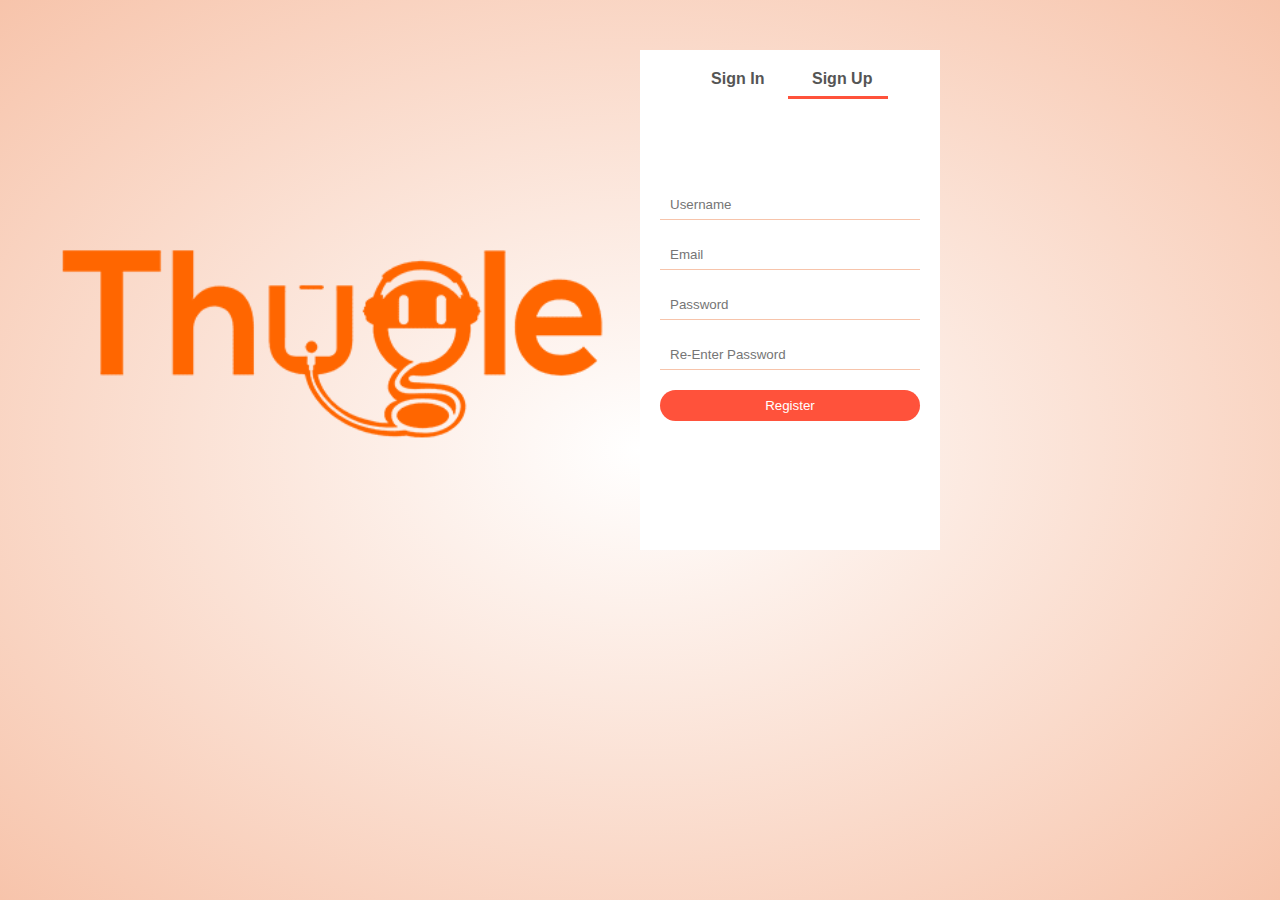
<file: account.html>
<html>
	<head>
		<meta charset="UTF-8">
		
		<title>
			Account -Prac9
		</title>
		
		<link rel="icon" href="logo.png">
		<link rel="stylesheet" href="Prac9.css">
		<script src="Prac9.js"></script>
	</head>
	
	<body>
		<div class="account-page">
			<div class="container">
				<div class="row">
					<div class="col">
						<img src="logo.png" alt="Image" width="100%">
					</div>
					
					<div class="col">
						<div class="form-container">
							<div class="form-btn">
								<span onclick="login()" id="Sign">Sign In</span>
								<span onclick="register()" id="Sign">Sign Up</span>
								<hr id="Indicator">
							</div>
							
							<form id="LoginForm" action="index.html" onsubmit="return validateLoginForm()">
								<input type="text" id="loginmail" placeholder="Mail ID">
								<span id="LoginMailWarning" class="Warning"></span>
								<input type="password" id="loginpwd" placeholder="Password">
								<span id="LoginPWDWarning" class="Warning"></span>
								<button type="submit" class="btn" onclick="return validateLoginForm()">Login</button>
								<a href="">Forgot Password?</a>
							</form>
							
							<form id="RegForm" action="index.html" onsubmit="return validateRegisterForm()">
								<input type="text" id="name" placeholder="Username">
								<span id="NameWarning" class="Warning"></span>
								<input type="email" id="mail" placeholder="Email">
								<span id="MailWarning" class="Warning"></span>
								<input type="password" id="pwd" placeholder="Password">
								<span id="PWDWarning" class="Warning"></span>
								<input type="password" id="conpwd" placeholder="Re-Enter Password">
								<span id="ConPWDWarning" class="Warning"></span>
								<button type="submit" class="btn" onclick="return validateRegisterForm()">Register</button>
							</form>
						</div>
					</div>
				</div>
			</div>
		</div>
		
		<script>
			var LoginForm = document.getElementById("LoginForm");
			var RegForm = document.getElementById("RegForm");
			var Indicator = document.getElementById("Indicator");
			
			function register()
			{
				RegForm.style.transform = "translateX(0px)";
				LoginForm.style.transform = "translateX(0px)";
				Indicator.style.transform = "translateX(100px)";
			}
			function login()
			{
				RegForm.style.transform = "translateX(300px)";
				LoginForm.style.transform = "translateX(300px)";
				Indicator.style.transform = "translateX(0px)";
			}
		</script>

	</body>
</html>
</file>
<file: Prac9.css>
*{
	margin: 0px;
	padding: 0px;
	box-sizing: border-box;
}

body{
	font-family: 'Poppins', sans-serif;
}

.navbar{
	display: flex;
	align-items: center;
	padding: 20px;
}

nav{
	flex: 1;
	text-align: right;
}

nav ul{
	display: inline-block;
	list-style-tyle: none;
}

nav ul li{
	display: inline-block;
	margin-right: 20px;
}

a{
	text-decoration: none;
	color: #555;
}

p{
	color: #555;
}

.container{
	max-width: 1300px;
	margin: auto;
	padding-left: 25px;
	padding-right: 25px;	
}

.row{
	display: flex;
	align-items: center;
	flex-wrap: wrap;
	justify-content: space-around;
}

.col{
	flex-basis: 50%;
	min-width: 300px;
}

.col img{
	max-width: 100%;
	padding: 0;
	margin-top: 85px; 
}

.col h1{
	font-size: 50px;
	line-height: 60px;
	margin: 25px 0;
}

.btn{
	display: inline-block;
	background: #ff523b;
	color: #fff;
	padding: 8px 30px;
	margin: 30px 0;
	border-radius:30px; 
	border: 0;
}

.header{
	background: radial-gradient(#fff, #f7c4ab);	
	height: 100%;
}

.header .row{
	margin-top: 70px;
}

.col-3{
	flex-basis: 30%;
	min-width: 250px;
	margin-bottom: 30px;
}

.col-3 img{
	width: 100%;
}

.small-container{
	max-width: 1080px;
	margin: auto;
	padding-left: 25px;
	padding-right: 25px;
	padding-top: 50px;
}

.col-4{
	flex-basis: 25%;
	padding: 10px;
	min-width: 200px;
	margin-bottom: 50px;
}

.col-4 img{
	width: 100%;
	height: 300px;
	padding-bottom: 10px;
}

.title{
	text-align: center;
	margin: 0 auto 80px;
	position: relative;
	line-height: 60px;
	color: #555;
}

.title:after{
	content:'';
	background: #ff523b;
	width: 80px;
	height: 5px;
	border-radius: 5px;
	position: absolute;
	bottom: 0;
	left: 50%;
	transform: translateX(-50%);
}

h4{
	color: #555;
}

.col-4 p{
	font-size: 14px;
}

.col-4:hover{
	transform: translateY(-5px);
}

.offer{
	background: radial-gradient(#fff, #f7c4ab);
	margin-top: 80px;
	padding: 30px 0;
}

.col .offer-img{
	padding: 50px;
}

small{
	color: #555;
}

.testimonial{
	padding-top: 100px;
}

.testimonial .col-3{
	text-align: center;
	padding: 40px 20px;
	box-shadow: 0 0 20px 0px rgba(0,0,0,0.1);
	cursor: pointer;
	transition: transform 0.5s;
}

.testimonial .col-3 img{
	width: 50px;
	margin-top: 20px;
	border-radius: 50%
}

.testimonial .col-3:hover{
	transform: translateY(-10px);
}

.col-3 p{
	font-sixe: 12px;
	margin: 12px 0;
	color: #777;
}

.testimonial .col-3 h3{
	font-weight: 600;
	color: #555;
	font-size: 16px;
}

.brands{
	margin:100px auto
}

.col-5{
	width: 160px;
}

.col-5 img{
	width: 100%;
	cursor: pointer;
	filter: grayscale(100%);
}

.col-5 img:hover{
	filter: grayscale(0);
}

.footer{
	background: #000;
	color: #8a8a8a;
	font-size: 14px;
}

.footer p{
	color: #8a8a8a;
}

.footer h3{
	color: #fff;
	margin-bottom: 20px;
	margin-top: 20px;
}

.footer-col-1,{
	min-width: 250px;
	margin-bottom: 20px;
}

.footer-col-1{
	flex-basis: 30%;
}

ul{
	list-style-type: none;
}

.app-logo{
	margin-top: 20px;
}

.app-logo img{
	width: 140px;
}

.address button{
	width: 200px;
}

.footer hr{
	border: none;
	background: #b5b5b5;
	height: 1px;
	margin: 20px 0;
}

.copyright{
	text-align: center;
}

.menu-icon{
	width: 28px;
	margin-left: 20px;
	display: none;
}

select{
	border: 1px solid #ff523b;
	padding: 5px;
}

select:focus{
	outline: none;
}

.single-product{
	margin-top: 80px
}

.single-product .col img{
	padding: 0;
}

.single-product .col{
	padding: 20px;
}

.single-product h4{
	margin: 20px 0;
	font-size: 22px;
	font-weight: bold;
}

.single-product select{
	display: block;
	padding: 10px;
	margin-top: 20px;
}

.single-product input{
	width: 50px;
	height: 40px;
	padding-left: 10px;
	font-size: 20px;
	margin-right: 10px;
	border: 1px solid #ff523b;
}

input:focus{
	outline: none;
}

.address{
	margin: auto;
}

.address input{
	width: 200px;
}

.single-product .fa{
	color: #ff523b;
	margin-left: 10px;
}

.small-img-row{
	display: flex;
	justify-content: space-between;
}

.small-img-col{
	flex-basis: 24%;
	cursor: pointer;
}

.cart-page{
	margin: 80px auto;
}

table{
	width: 100%;
	border-collapse: collapse;
}

.Add{
	border: 0;
	background-color: #f56342;
	border-radius: 3px;
	color: white;
}

.Add:hover{
	background-color: #e0beb6;
	color: #f56342
}

.cart-info{
	display: flex;
	flex-wrap: wrap;
}

th{
	text-align: left;
	padding: 5px;
	color: #fff;
	background: #ff523b;
	font-weight: normal;
}

td{
	padding: 10px 5px;
}

td input{
	width: 40px;
	height: 30px;
	padding: 5px;
}

td a{
	color: #ff523b;
	font-size: 12px;
}

td img{
	width: 80px;
	height: 80px;
	margin-right: 10px;
}

.total-price{
	display: flex;
	justify-content: flex-end;
}

.total-price table{
	border-top: 3px solid #ff523b;
	width: 100%;
	max-width: 400px;
}

td:last-child{
	text-align: right;
}

th:last-child{
	text-align: right;
}
	
.account-page{
	padding: 50px 0;
	background: radial-gradient(#fff, #f7c4ab);
	height: 100%;
}

.form-container{
	background: #fff;
	width: 300px;
	height: 500px;
	position: relative;
	text-align: center;
	padding: 20px 0;
	box-shadow:0 0 0 20px 0px rgba(0,0,0,0.1);
	overflow: hidden;
}

#Sign{
	color: #555;
}

.Warning{
	color: red;
	font-size: 10px;
	display: inline-block;
	text-align: left;
	width: 300px;
}

.form-container span{
	display: inline-block;
	font-weight: bold;
	padding: 0 10px;
	cursor: pointer;
	width: 100px;
}

.form-btn{
	display: inline-block;
}

.form-container form{
	max-width: 300px;
	padding: 0 20px;
	position: absolute;
	top: 130px;
	transition: transform 0.5s;
}

form input{
	width: 100%;
	height: 30px;
	margin: 10px 0;
	padding: 0 10px;
	border-bottom: 1px solid #f7c4ab;
	border-top:0px;
	border-left: 0;
	border-right: 0;
}

form textarea{
	width: 100%;
	height: 30px;
	margin: 10px 0;
	padding: 0 10px;
	border-bottom: 1px solid #f7c4ab;
	border-top:0px;
	border-left: 0;
	border-right: 0;
}

form .btn{
	width: 100%;
	border: none;
	cursor: pointer;
	margin: 10px 0;
	outline: none;
}

form .btn: focus{
	outline: none;
}

#LoginForm{
	left: -300px;
}

#RegForm{
	left: 0;
}

form a{
	font-size: 12px;
}

#Indicator{
	width: 100px;
	border: none;
	background: #ff523b;
	height: 3px;
	margin-top: 8px;
	transform: translateX(100px);
	transition: transform 0.5s;
}
</file>
